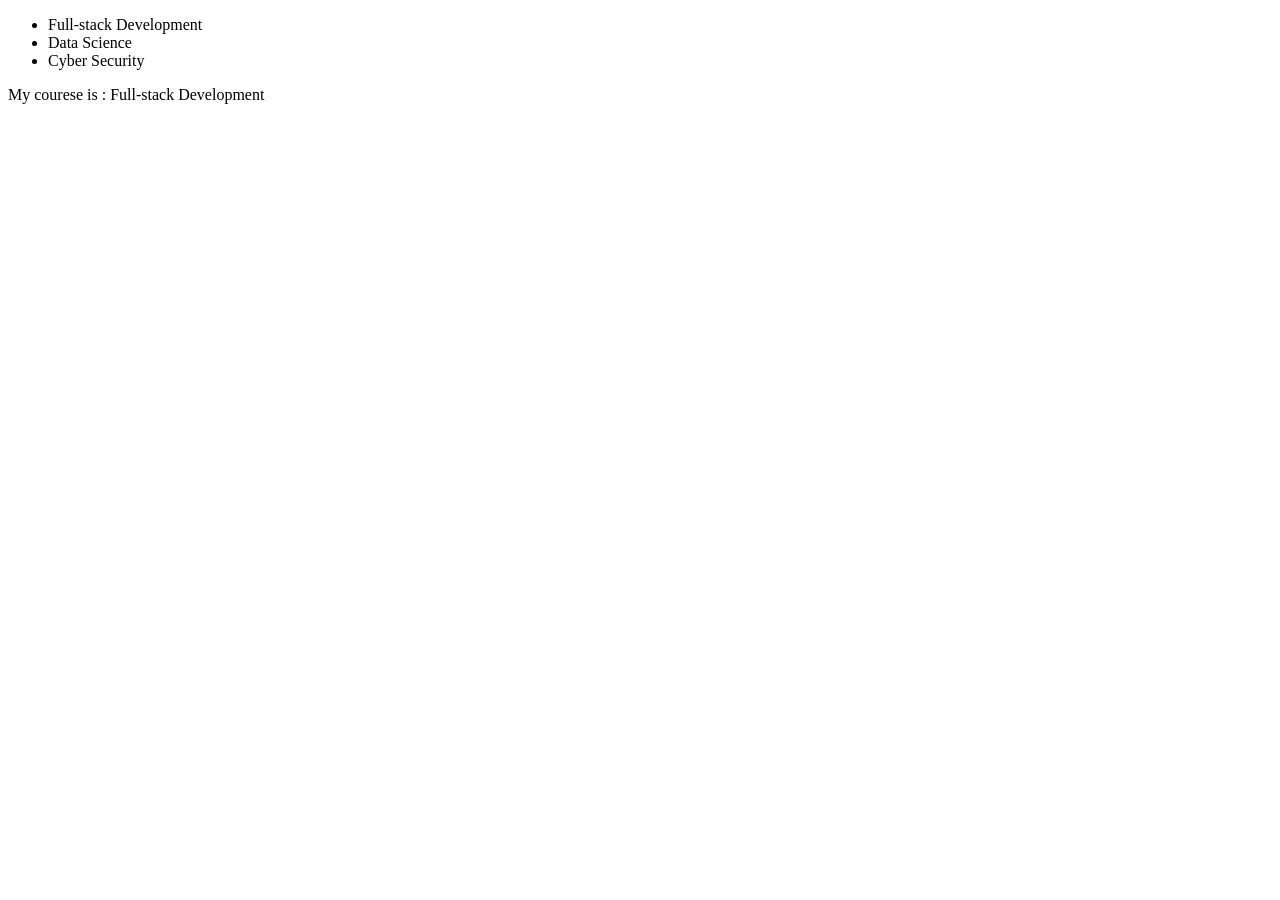
<file: array-method/index.html>
<!DOCTYPE html>
<html lang="en">
<head>
    <meta charset="UTF-8">
    <meta name="viewport" content="width=device-width, initial-scale=1.0">
    <title>Array in js</title>
</head>
<body>
    <ul id="courselist"></ul>
    <script src="script.js"></script>
</body>
</html>
</file>
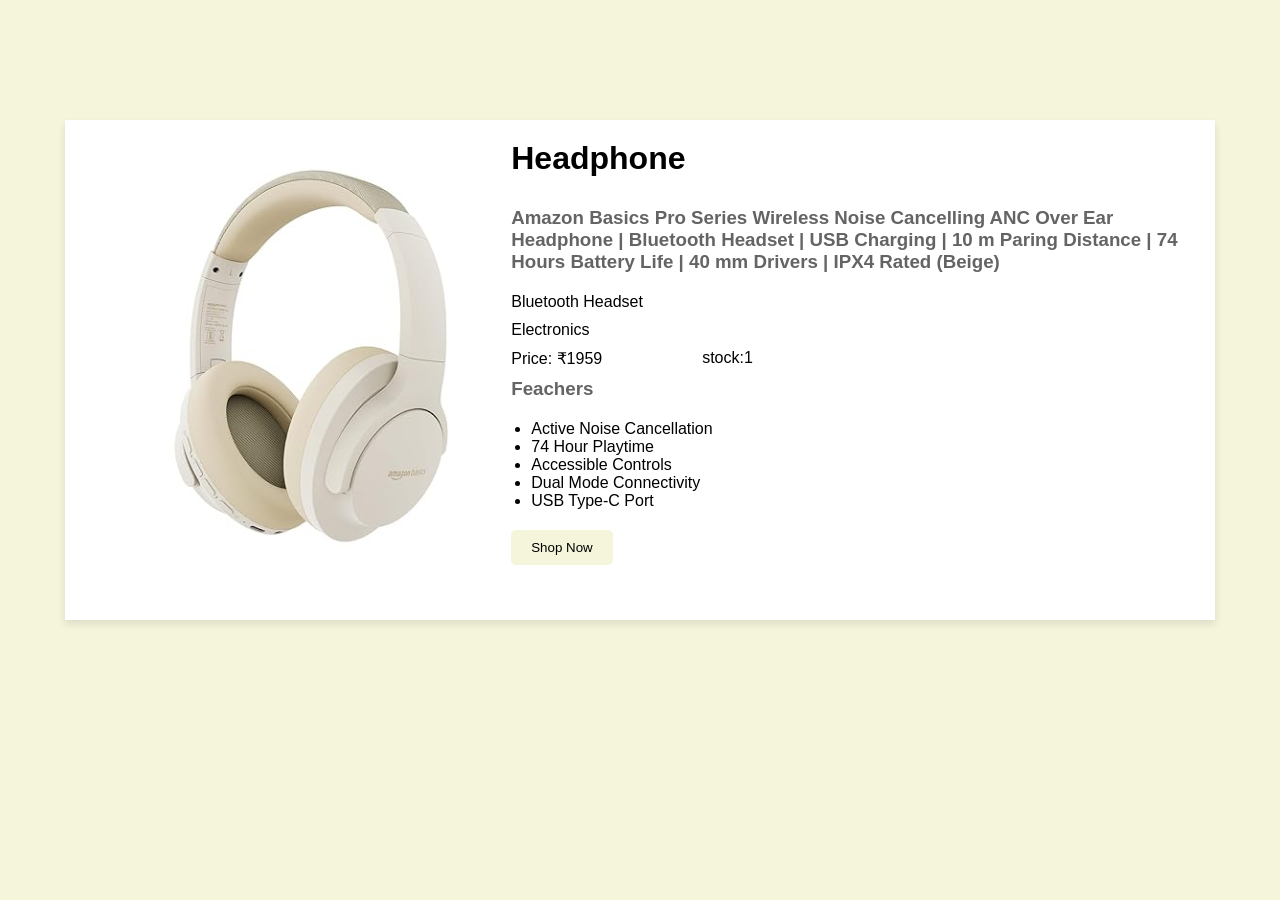
<file: For of Loop/index.html>
<!DOCTYPE html>
<html lang="en">
<head>
    <meta charset="UTF-8">
    <meta name="viewport" content="width=device-width, initial-scale=1.0">
    <title>Product Card</title>
    <link rel="stylesheet" href="style.css">
</head>
<body>
    <div class="container">
    <div class="img">
        <img src ="image/Headphone.jpg" alt="" >
    </div>
    <div class= "information">
        <h1>Headphone</h1>
        <h3>Amazon Basics Pro Series Wireless Noise Cancelling ANC Over Ear Headphone | Bluetooth Headset | USB Charging | 10 m Paring Distance | 74 Hours Battery Life | 40 mm Drivers | IPX4 Rated (Beige)</h3>
        <p>Bluetooth Headset</p>
        <p>Electronics</p>
        <div class="bottom">
            <p>Price: ₹1959</p>
            <p>stock:1</p>
        </div>
        <h3>Feachers</h3>
        <ul id="feachers-list"></ul>
        <button> Shop Now </button> 
    </div>
</div>
    <div id="card">
        <ul id ="product-list"></ul>
    </div>

    <script src="script.js"></script>
</body>
</html>
</file>
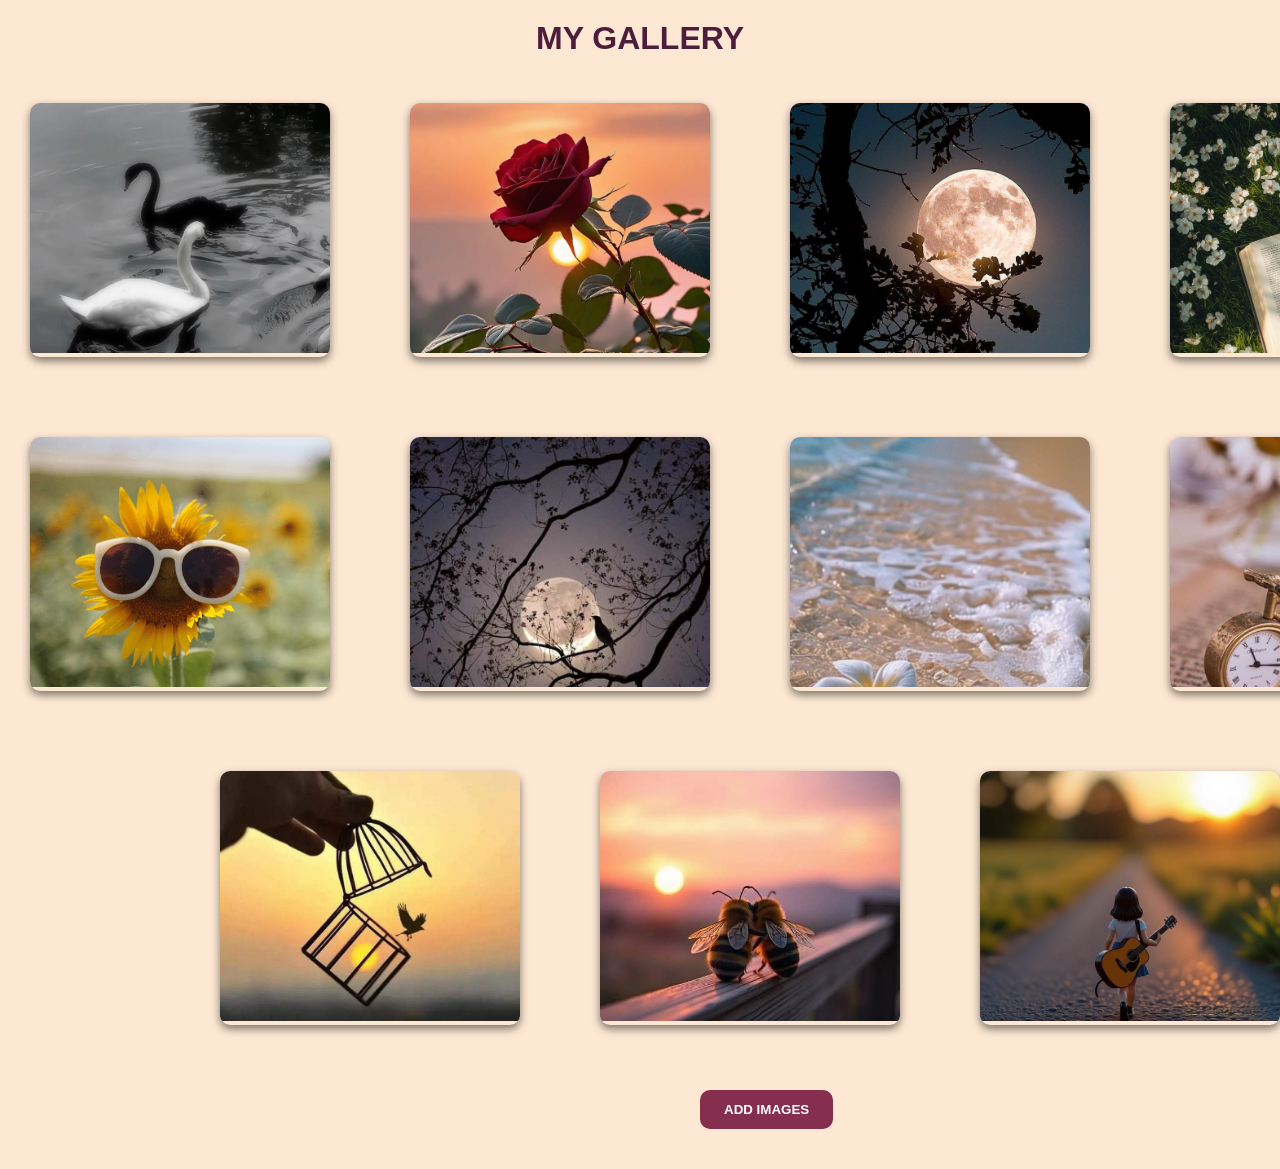
<file: image gallery/index.html>
<!DOCTYPE html>
<html lang="en">
<head>
    <meta charset="UTF-8">
    <meta name="viewport" content="width=device-width, initial-scale=1.0">
    <title>MY GALLERY</title>
    <link rel="stylesheet" href="style.css">
</head>
<body>

    <div class="title">
        <h1>MY GALLERY</h1>
    </div>

    <div id="image-container"></div>

    <button onclick="add()">ADD IMAGES</button>

    <script src="script.js"></script>

</body>
</html>
</file>
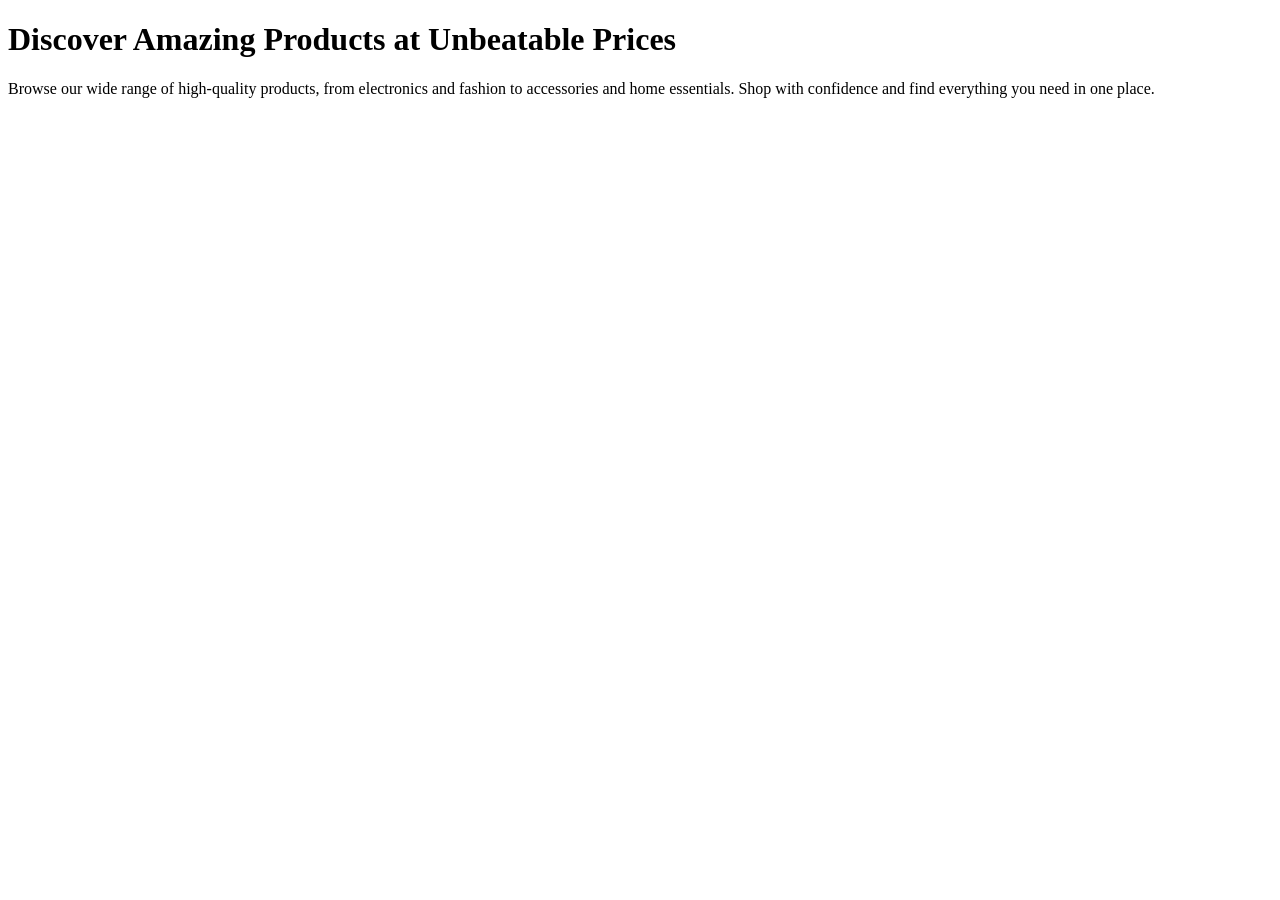
<file: Products/index.html>
<!DOCTYPE html>
<html lang="en">
<head>
    <meta charset="UTF-8">
    <meta name="viewport" content="width=device-width, initial-scale=1.0">
    <title>Document</title>
</head>
<body>
    <div class="title">
        <h1>Discover Amazing Products at Unbeatable Prices</h1>
        <p>Browse our wide range of high-quality products, from electronics and fashion to accessories and home essentials. Shop with confidence and find everything you need in one place.</p>
    </div>

    <div class="cards"></div>

    <script src="script.js"></script>
</body>
</html>
</file>
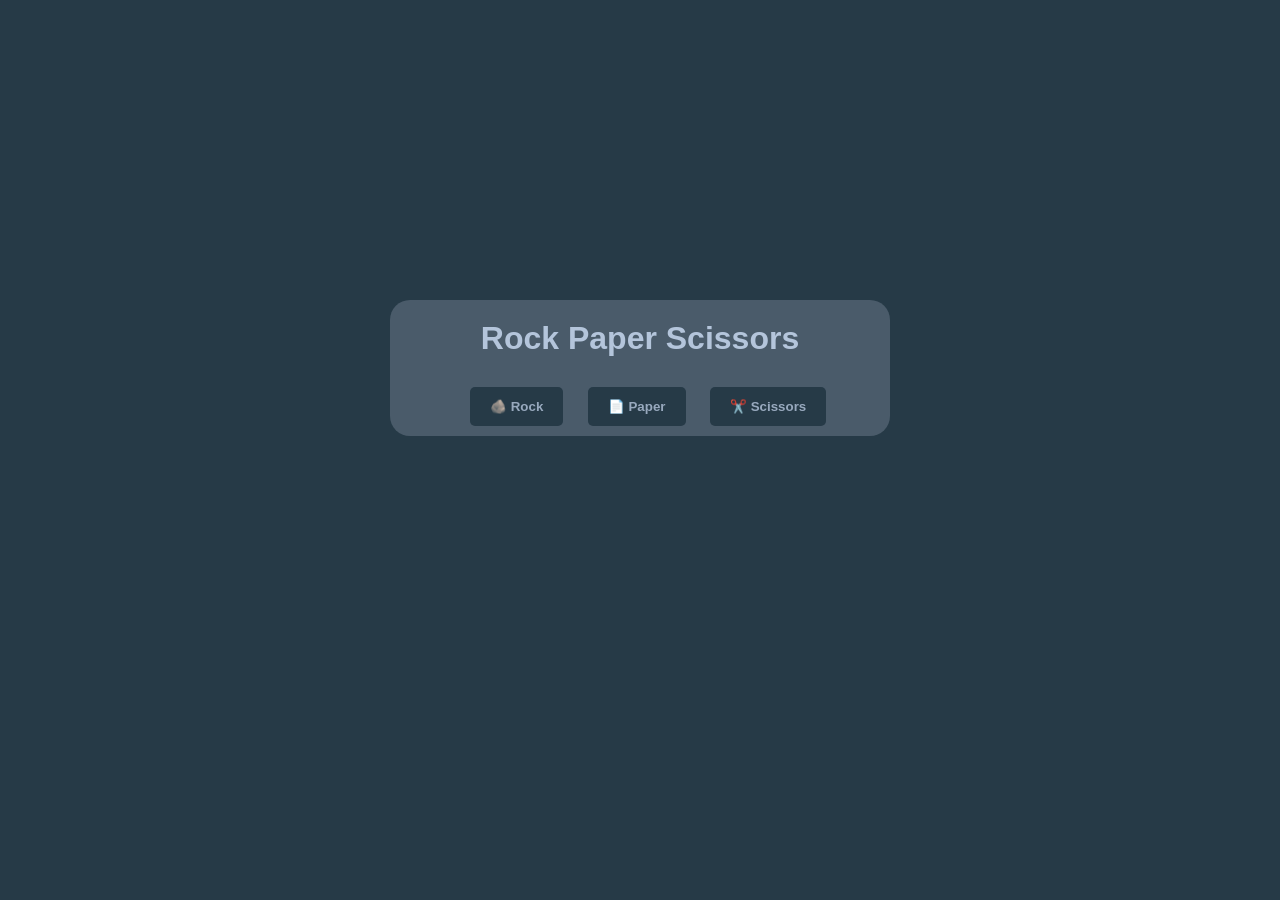
<file: Rock Paper Scissors Game/index.html>
<!DOCTYPE html>
<html lang="en">
<head>
    <meta charset="UTF-8">
    <meta name="viewport" content="width=device-width, initial-scale=1.0">
    <title>Rock Paper Scissors</title>
    <link rel="stylesheet" href="style.css">
</head>
<body>

    <div class="card">

    <h1>Rock Paper Scissors</h1>

    <button class="rock" onclick="play('Rock')">🪨 Rock</button>

    <button onclick="play('Paper')">📄 Paper</button>

    <button onclick="play('Scissors')">✂️ Scissors</button>

    <h2 id="result"></h2>

    </div>

    <script src="script.js"></script>
</body>
</html>
</file>
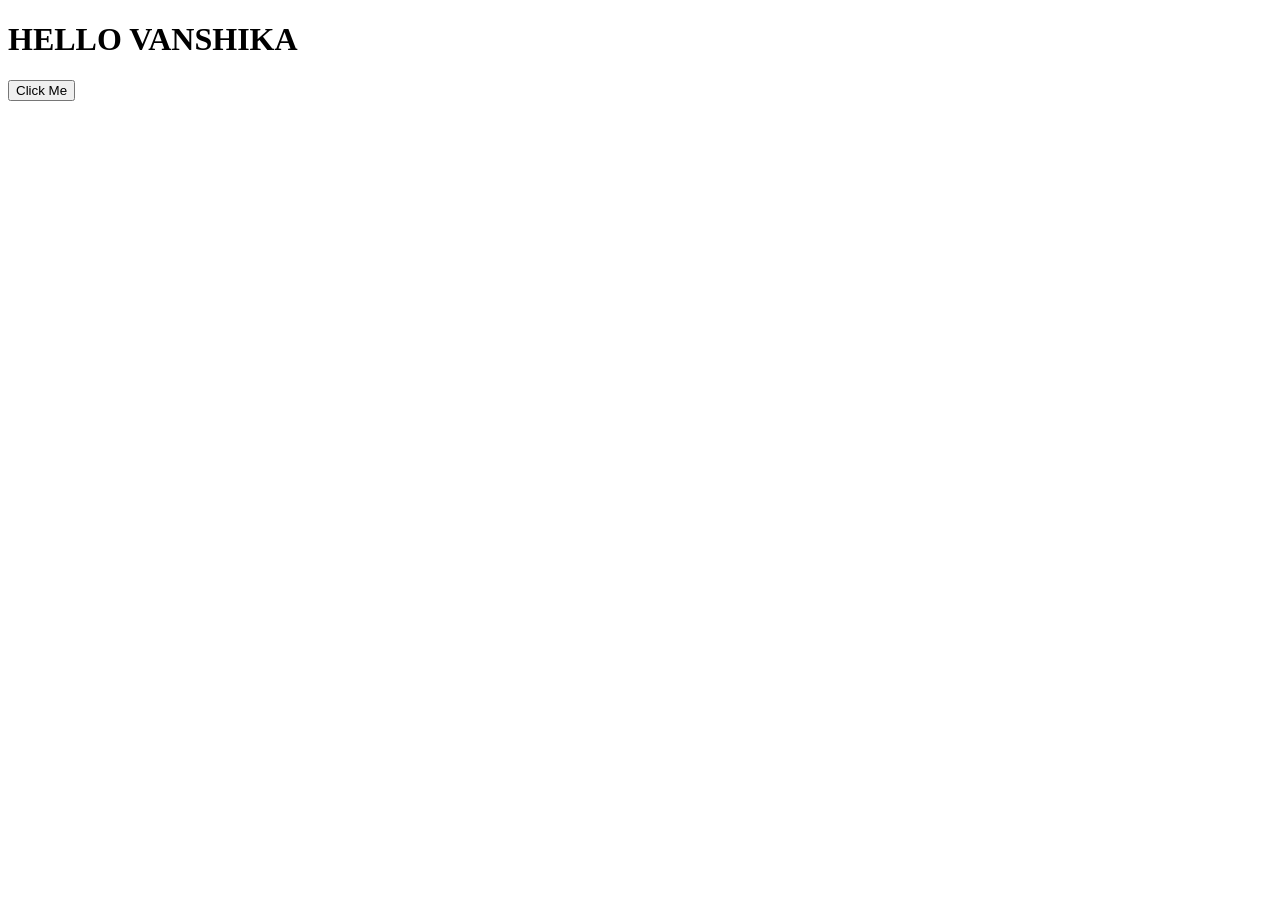
<file: Text-Color-Change/index.html>
<!DOCTYPE html>
<html lang="en">
<head>
    <meta charset="UTF-8">
    <meta name="viewport" content="width=device-width, initial-scale=1.0">
    <title>Text-changecolor</title>
</head>
<body id="body">
    
    <h1 id="text">HELLO VANSHIKA</h1>
    <button onclick="textcolor()">Click Me</button>

    <script src="script.js"></script>
</body>
</html>
</file>
<file: For of Loop/style.css>
*{
    margin: 0;
    padding: 0;
    box-sizing: border-box;
    font-family: 'Trebuchet MS', 'Lucida Sans Unicode', 'Lucida Grande', 'Lucida Sans', Arial, sans-serif;
}

body{
    background-color: beige;
}

.container{
    display: flex;
    margin: auto;
    margin-top: 120px;
    width: 1150px;
    height: 500px;
    box-shadow: 0 4px 8px rgba(0,0,0,.1);
    
}
.img{
    overflow: hidden;
    width: 1050px;
}
img{
    height: 500px;
    width: 500px;
    transition: transform 0.5s ease-in-out;
}
img:hover{
    transform: scale(1.1);
    cursor: pointer;
}
.information{
    background-color: white;
    padding:20px 20px  10px 40px;
}
h3{
    margin-bottom: 20px;
    color: rgb(101, 100, 100);
}

h1{
    margin-bottom: 30px;
    font-family: Arial, Helvetica, sans-serif;
}
.bottom{
    display: flex;
    gap:100px;

}
p{
    margin-bottom: 10px;
}
ul{
    margin: 20px;
}
button{
    padding: 10px 20px;
    border-radius: 5px;
    background-color:beige;
    border: 0;
    cursor: pointer;
}
button:hover{
    background-color:darkslateblue;
    color: white;
}
</file>
<file: image gallery/style.css>
*{
    margin: 0;
    padding: 0;
    box-sizing: border-box;
    font-family: Arial, Helvetica, sans-serif;
}

body{
    background-color: rgb(253, 232, 211);
}

h1{
    margin-top: 20px;
    text-align: center;
    color: rgb(76, 29, 61);
}

#image-container{
    display: flex;
    justify-content: center;
    width: 1500px;
    margin: 2% auto;
    text-align: center;
    flex-wrap: wrap;
    gap: 40px;
    
}

.img{
    width: 300px;
    overflow: hidden;
    box-shadow: 0 4px 8px rgba(0,0,0,.5);
    margin: 20px;
    animation: showImage 0.5s ease;

    border-radius: 10px;
}

@keyframes showImage {
    from{
        opacity: 0;
        transform: translateY(20px);
    }
    to{
        opacity: 1;
        transform: translateY(0);
    }
    
}

.img img{
    width: 100%;
    height: 250px;
    object-fit: cover;

    transition:transform 0.4s ease;
}

.img img:hover{
    transform: scale(1.08);
}

button{
    background-color: rgb(133, 46, 78);
    color: white;
    font-weight: 600;
    padding: 12px 24px;
    border: 0;
    border-radius: 10px;
    margin: 20px 0 40px 700px;
}
</file>
<file: Rock Paper Scissors Game/style.css>
*{
    margin: 0;
    padding: 0;
    box-sizing: border-box;
    font-family: Arial, Helvetica, sans-serif
}

body{
    background-color: rgb(38, 58, 71);
    color: rgb(180, 197, 219);
}

.card{
    margin: auto;
    margin-top: 300px;
    width: 500px;
    background-color: rgb(74, 91, 106);
    border-radius: 20px;
}

h1{
    padding-top: 20px;
    padding-bottom: 20px;
    text-align: center;
}

button{
    margin: 10px;
    padding: 12px 20px;
    background-color: rgb(38, 58, 71);
    color: rgb(152, 169, 190);
    font-weight: 600;
    border: 0;
    border-radius: 5px;
}

.rock{
    margin-left: 80px;
}

h2{
    margin-top: 20px;
    text-align: center;
}
</file>
